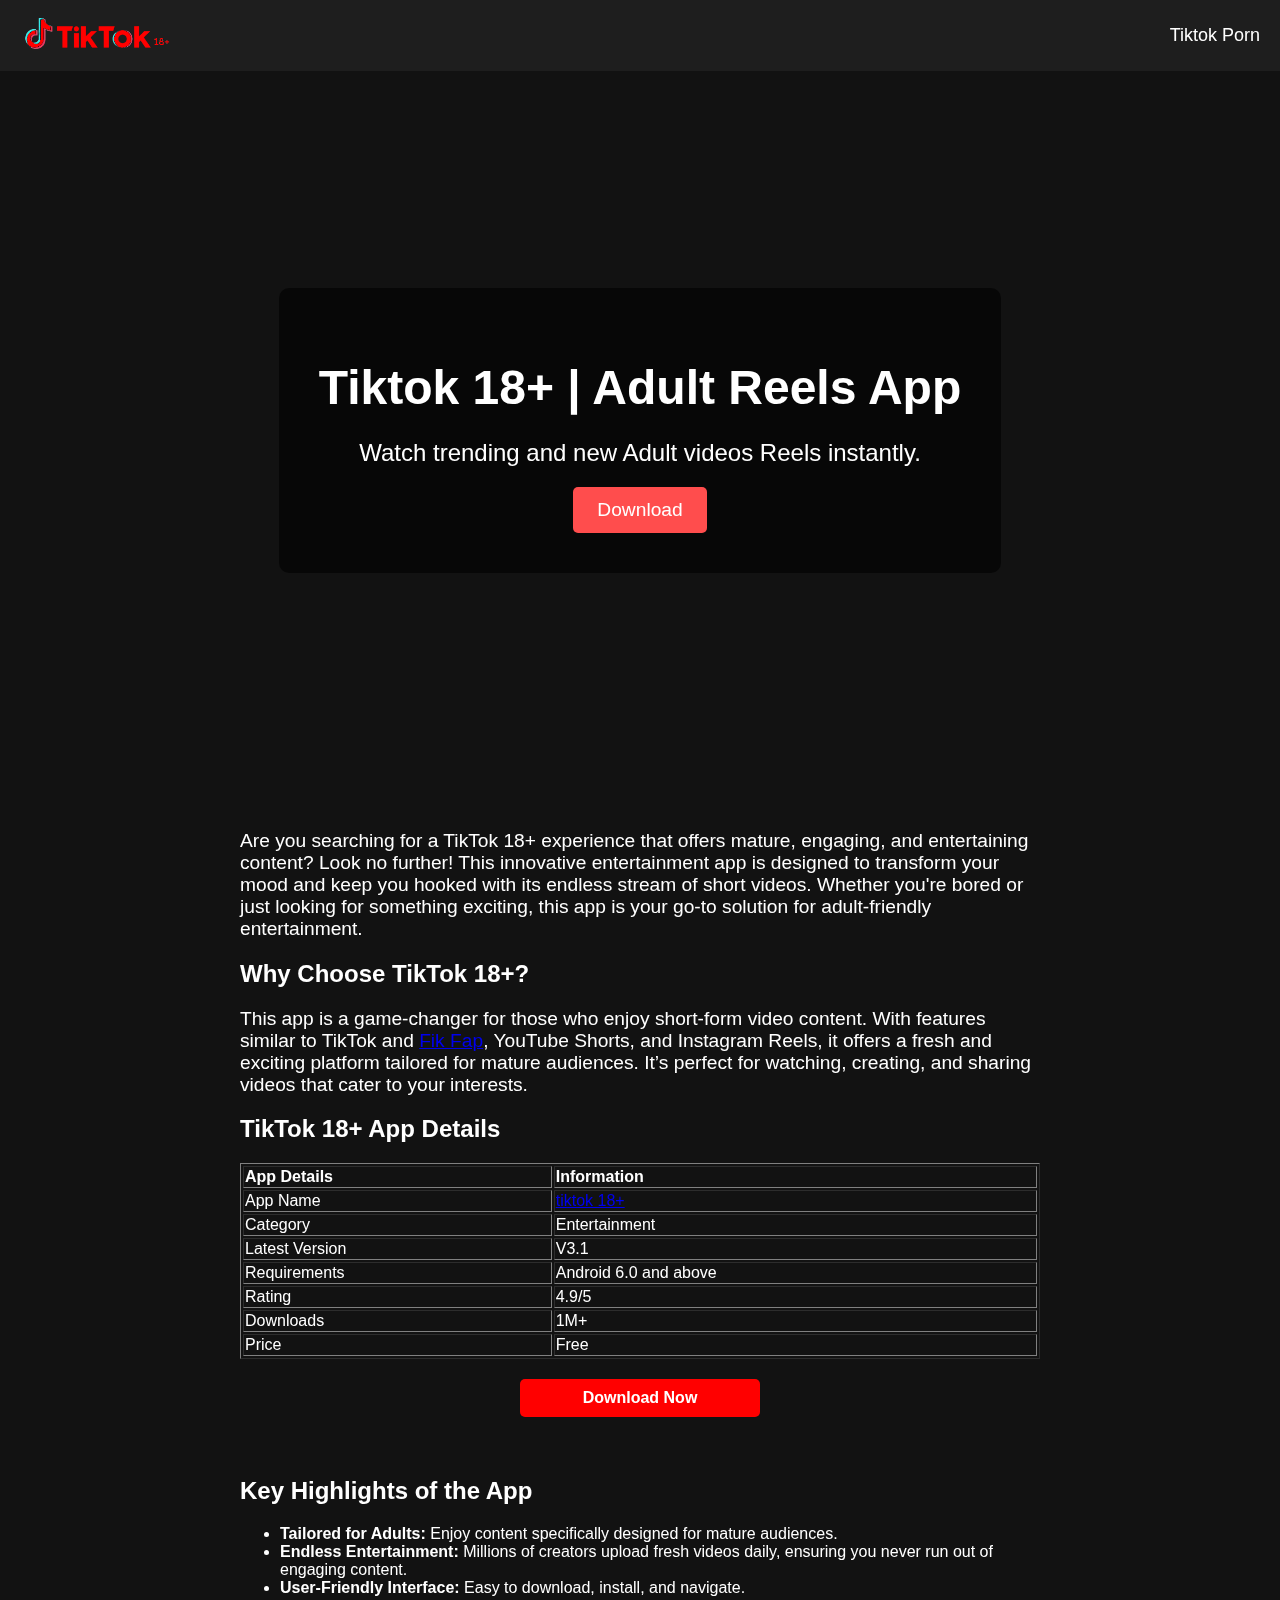
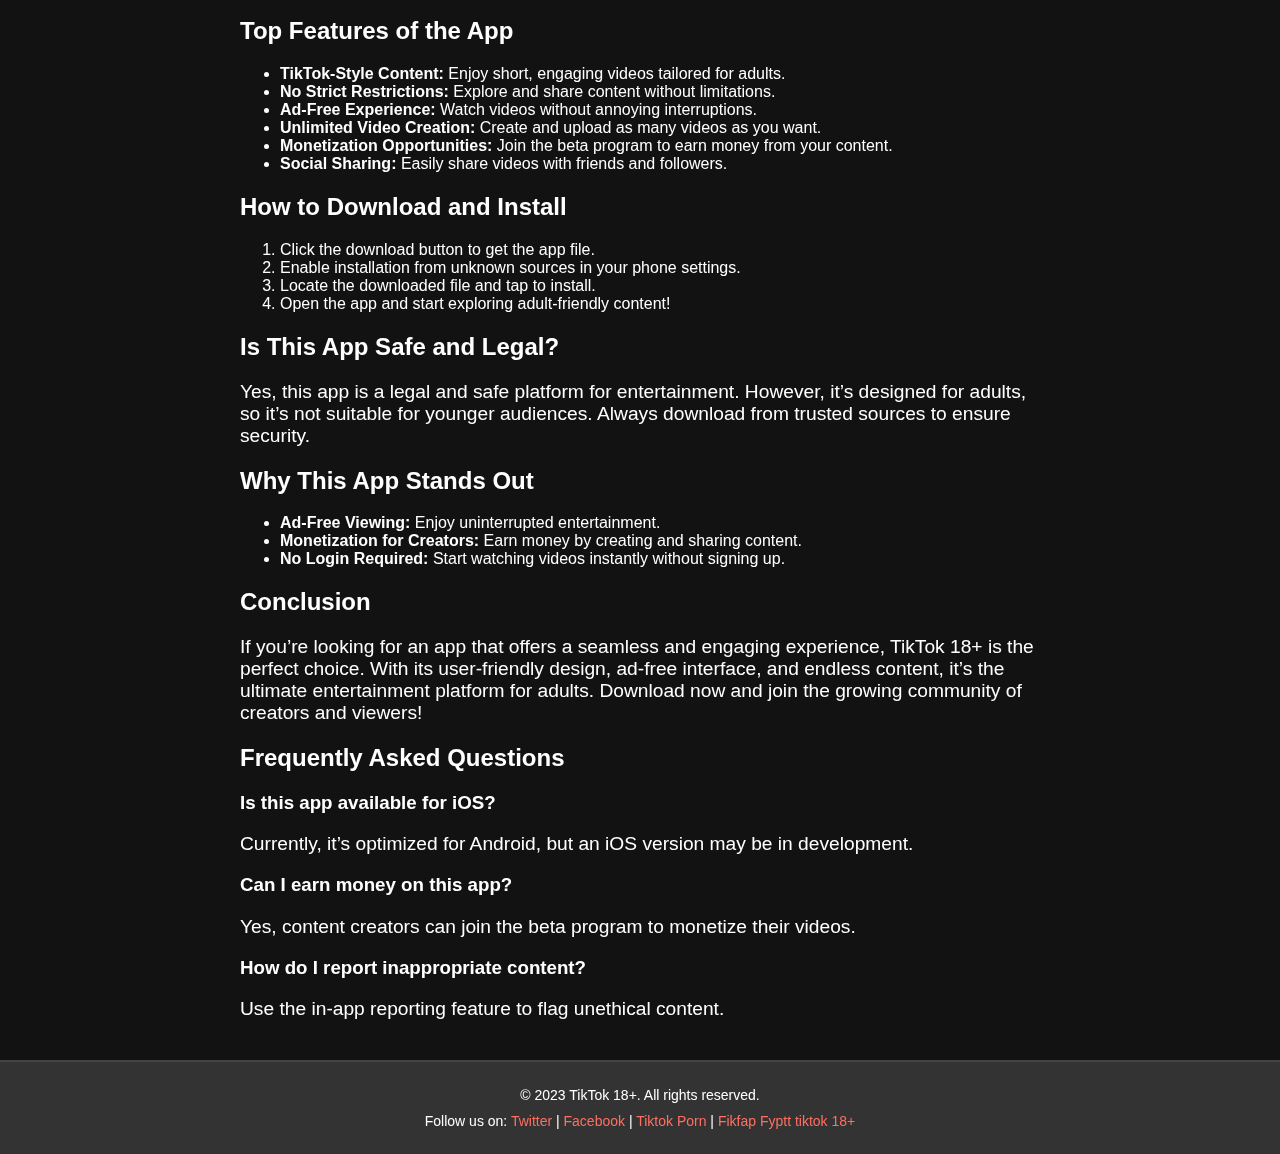
<file: index.html>
<!DOCTYPE html>
<html lang="en">
<head>
    <meta charset="UTF-8">
    <meta name="viewport" content="width=device-width, initial-scale=1.0">
    <meta name="description" content="Tiktok 18+ APK, a versatile platform for making short videos. Enjoy a smooth, ad-free experience designed to inspire and empower your content creation.">
    <meta name="keywords" content="videos, trending, upload, entertainment, tiktok18+. tiktok 18+, tiktok18 ">
    <meta name="author" content="Tiktok 18+">
    <meta property="og:title" content="Tiktok 18+ APK v2.0 Download Latest Version Free 2024">
    <meta property="og:description" content="Tiktok 18+ APK, a versatile platform for making short videos. Enjoy a smooth, ad-free experience designed to inspire and empower your content creation.">
    <meta property="og:image" content="favicon.png">
    <meta property="og:url" content="https://tiktok18apps.github.io/">
    <title>Tiktok 18+ APK v2.0 Download Latest Version Free 2024</title>
    <link rel="icon" type="image/png" href="tiktok18_featured-image.png">
    <link rel="stylesheet" href="styles.css">
    <style>
        .container, .info-section, .content-wrapper {
            max-width: 800px;
            margin: 0 auto;
            text-align: left;
        }
        .download-btn {
            display: block;
            margin: 20px auto;
            padding: 10px 20px;
            background-color: #ff0000;
            color: #fff;
            text-align: center;
            text-decoration: none;
            border-radius: 5px;
            font-weight: bold;
            width: 200px;
        }
        .content-image {
            width: 100%;
            max-width: 800px;
            display: block;
            margin: 20px auto;
            border-radius: 10px;
        }
        .logo-img {
            max-width: 100%;
            height: auto;
            width: 150px;
        }
        @media screen and (max-width: 768px) {
            .logo-img {
                width: 120px;
            }
        }
        @media screen and (max-width: 480px) {
            .logo-img {
                width: 100px;
            }
        }
    </style>
</head>
<body>
    <div class="background"></div>
    <nav class="navbar sticky">
        <a href="index.html" class="logo"><img src="modified_image.png" alt="Tiktok 18+ Logo" class="logo-img"></a>
        <button class="menu-toggle" aria-label="Toggle navigation">☰</button>
        <ul class="nav-links">
            <li><a href="https://tiktokporn.info/">Tiktok Porn</a></li>
        </ul>
    </nav>
    <header class="hero red-theme">
        <div class="hero-content">
            <h1>Tiktok 18+ | Adult Reels App</h1>
            <p>Watch trending and new Adult videos Reels instantly.</p>
            <a href="https://tiktok18xx.com/" class="cta-button">Download</a>
        </div>
    </header>
    
    <section class="home-section container">
        <p>Are you searching for a TikTok 18+ experience that offers mature, engaging, and entertaining content? Look no further! This innovative entertainment app is designed to transform your mood and keep you hooked with its endless stream of short videos. Whether you're bored or just looking for something exciting, this app is your go-to solution for adult-friendly entertainment.</p>
        <section>
            <h2>Why Choose TikTok 18+?</h2>
            <p>This app is a game-changer for those who enjoy short-form video content. With features similar to TikTok and <a href="https://fikfap18.info/">Fik Fap</a>, YouTube Shorts, and Instagram Reels, it offers a fresh and exciting platform tailored for mature audiences. It’s perfect for watching, creating, and sharing videos that cater to your interests.</p>
        </section>
        <h2>TikTok 18+ App Details</h2>
        <table border="1" width="100%">
            <tr>
                <th>App Details</th>
                <th>Information</th>
            </tr>
            <tr>
                <td>App Name</td>
                <td><a href="https://tiktok18xx.com/">tiktok 18+</a>
</td>
            </tr>
            <tr>
                <td>Category</td>
                <td>Entertainment</td>
            </tr>
            <tr>
                <td>Latest Version</td>
                <td>V3.1</td>
            </tr>
            <tr>
                <td>Requirements</td>
                <td>Android 6.0 and above</td>
            </tr>
            <tr>
                <td>Rating</td>
                <td>4.9/5</td>
            </tr>
            <tr>
                <td>Downloads</td>
                <td>1M+</td>
            </tr>
            <tr>
                <td>Price</td>
                <td>Free</td>
            </tr>
        </table>
        
        <a href="https://tiktok18xx.com/" class="download-btn">Download Now</a>
    </section>
    
    <div class="content-wrapper">
        <section>
            <h2>Key Highlights of the App</h2>
            <ul>
                <li><strong>Tailored for Adults:</strong> Enjoy content specifically designed for mature audiences.</li>
                <li><strong>Endless Entertainment:</strong> Millions of creators upload fresh videos daily, ensuring you never run out of engaging content.</li>
                <li><strong>User-Friendly Interface:</strong> Easy to download, install, and navigate.</li>
            </ul>
        </section>
        
        <section>
            <h2>Top Features of the App</h2>
            <ul>
                <li><strong>TikTok-Style Content:</strong> Enjoy short, engaging videos tailored for adults.</li>
                <li><strong>No Strict Restrictions:</strong> Explore and share content without limitations.</li>
                <li><strong>Ad-Free Experience:</strong> Watch videos without annoying interruptions.</li>
                <li><strong>Unlimited Video Creation:</strong> Create and upload as many videos as you want.</li>
                <li><strong>Monetization Opportunities:</strong> Join the beta program to earn money from your content.</li>
                <li><strong>Social Sharing:</strong> Easily share videos with friends and followers.</li>
            </ul>
        </section>

        <section>
            <h2>How to Download and Install</h2>
            <ol>
                <li>Click the download button to get the app file.</li>
                <li>Enable installation from unknown sources in your phone settings.</li>
                <li>Locate the downloaded file and tap to install.</li>
                <li>Open the app and start exploring adult-friendly content!</li>
            </ol>
        </section>

        <section>
            <h2>Is This App Safe and Legal?</h2>
            <p>Yes, this app is a legal and safe platform for entertainment. However, it’s designed for adults, so it’s not suitable for younger audiences. Always download from trusted sources to ensure security.</p>
        </section>

        <section>
            <h2>Why This App Stands Out</h2>
            <ul>
                <li><strong>Ad-Free Viewing:</strong> Enjoy uninterrupted entertainment.</li>
                <li><strong>Monetization for Creators:</strong> Earn money by creating and sharing content.</li>
                <li><strong>No Login Required:</strong> Start watching videos instantly without signing up.</li>
            </ul>
        </section>

        <section>
            <h2>Conclusion</h2>
            <p>If you’re looking for an app that offers a seamless and engaging experience, TikTok 18+ is the perfect choice. With its user-friendly design, ad-free interface, and endless content, it’s the ultimate entertainment platform for adults. Download now and join the growing community of creators and viewers!</p>
        </section>

        <section>
            <h2>Frequently Asked Questions</h2>
            <h3>Is this app available for iOS?</h3>
            <p>Currently, it’s optimized for Android, but an iOS version may be in development.</p>

            <h3>Can I earn money on this app?</h3>
            <p>Yes, content creators can join the beta program to monetize their videos.</p>

            <h3>How do I report inappropriate content?</h3>
            <p>Use the in-app reporting feature to flag unethical content.</p>
        </section>
    </div>
               
    <script>
        document.querySelector('.menu-toggle').addEventListener('click', function() {
            document.querySelector('.nav-links').classList.toggle('active');
        });
    </script>
    <style>
        /* Footer Styling */
        footer {
            background-color: #333; /* Dark background for contrast */
            color: #fff; /* White text color */
            padding: 20px 10px; /* Padding for top and bottom, with smaller side padding */
            text-align: center; /* Center-align text */
            font-family: Arial, sans-serif; /* Consistent font */
            border-top: 2px solid #444; /* Subtle border at the top */
            margin-top: 40px; /* Space above the footer */
            width: 100%; /* Ensure footer spans the full width */
            box-sizing: border-box; /* Include padding in width calculation */
        }

        footer p {
            margin: 5px 0; /* Spacing between paragraphs */
            font-size: 14px; /* Smaller font size for footer text */
        }

        footer a {
            color: #ff6f61; /* Accent color for links */
            text-decoration: none; /* Remove underline */
            transition: color 0.3s ease; /* Smooth hover effect */
        }

        footer a:hover {
            color: #ff3b2f; /* Darker accent color on hover */
        }

        footer p:last-child {
            margin-top: 10px; /* Extra spacing for the social media line */
        }

        footer a[href^="mailto:"] {
            color: #4a90e2; /* Different color for email link */
        }

        footer a[href^="mailto:"]:hover {
            color: #357abd; /* Darker color for email link on hover */
        }

        /* Responsive Design for Footer */
        @media (max-width: 768px) {
            footer {
                padding: 15px 10px; /* Reduce padding for smaller screens */
            }

            footer p {
                font-size: 12px; /* Smaller font size for mobile */
            }

            footer p:last-child {
                margin-top: 8px; /* Reduce spacing for mobile */
            }

            footer a {
                display: block; /* Stack links vertically on small screens */
                margin: 5px 0; /* Add spacing between stacked links */
            }
        }

        @media (max-width: 480px) {
            footer {
                padding: 10px 5px; /* Further reduce padding for very small screens */
            }

            footer p {
                font-size: 11px; /* Even smaller font size for very small screens */
            }

            footer p:last-child {
                margin-top: 5px; /* Further reduce spacing */
            }
        }
    </style>
    <!-- Your existing HTML content -->

    <footer>
        <p>&copy; 2023 TikTok 18+. All rights reserved.</p>
        <p>Follow us on: 
            <a href="https://twitter.com/tiktok18plus" target="_blank">Twitter</a> | 
            <a href="https://facebook.com/tiktok18plus" target="_blank">Facebook</a> |
            <a href="https://tiktokporn.info/" target="_blank">Tiktok Porn</a> |
            <a href="https://fikfap18.info/" target="_blank">Fikfap</a>
                        <a href="https://fyptt.website/" target="_blank">Fyptt</a>
            <a href="https://tik18.co/" target="_blank">tiktok 18+</a>

        </p>
    </footer>
</body>
</html>
</file>
<file: styles.css>
/* General Styles */
body {
    font-family: Arial, sans-serif;
    margin: 0;
    padding: 0;
    background-color: #121212;
    color: #fff;
}

/* Navbar Styles */
.navbar {
    display: flex;
    justify-content: space-between;
    align-items: center;
    background-color: #1e1e1e;
    padding: 15px 20px;
}

.logo {
    color: #ff4d4d;
    font-size: 24px;
    text-decoration: none;
    font-weight: bold;
}

.nav-links {
    list-style: none;
    display: flex;
    gap: 20px;
    margin: 0;
    padding: 0;
}

.nav-links li {
    display: inline;
}

.nav-links a {
    color: #fff;
    text-decoration: none;
    font-size: 18px;
    transition: color 0.3s ease;
}

.nav-links a:hover {
    color: #ff4d4d;
}

/* Container */
.container {
    max-width: 1200px;
    margin: auto;
    padding: 20px;
    text-align: center;
}

h1 {
    font-size: 2.5rem;
    margin-bottom: 10px;
}

p {
    font-size: 1.2rem;
}
/* Background Styling */
.background {
    position: fixed;
    top: 0;
    left: 0;
    width: 100%;
    height: 100%;
    background: url('https://img.freepik.com/free-vector/night-ocean-landscape-full-moon-stars-shine_107791-7397.jpg') no-repeat center center/cover;
    filter: blur(10px);
    z-index: -1;
}
/* Hero Section */
.hero {
    display: flex;
    justify-content: center;
    align-items: center;
    height: 80vh;
    text-align: center;
    color: #fff;
    position: relative;
    z-index: 1;
}

.hero-content {
    background: rgba(0, 0, 0, 0.6);
    padding: 40px;
    border-radius: 10px;
}

.hero h1 {
    font-size: 3rem;
    margin-bottom: 10px;
}

.hero p {
    font-size: 1.5rem;
    margin-bottom: 20px;
}

.cta-button {
    display: inline-block;
    padding: 12px 24px;
    background-color: #ff4d4d;
    color: white;
    text-decoration: none;
    font-size: 1.2rem;
    border-radius: 5px;
    transition: 0.3s;
}

.cta-button:hover {
    background-color: #ff1a1a;
}
/* Responsive Navigation */
.menu-toggle {
    display: none;
    font-size: 24px;
    background: none;
    border: none;
    color: white;
    cursor: pointer;
}

@media (max-width: 768px) {
    .menu-toggle {
        display: block;
    }
    .nav-links {
        display: none;
        flex-direction: column;
        background-color: rgba(0, 0, 0, 0.9);
        position: absolute;
        top: 60px;
        right: 0;
        width: 100%;
        text-align: center;
        padding: 10px 0;
    }
    .nav-links.active {
        display: flex;
    }
    /* Footer Styling */
footer {
    background-color: #333; /* Dark background for contrast */
    color: #fff; /* White text color */
    padding: 20px 0; /* Padding for top and bottom */
    text-align: center; /* Center-align text */
    font-family: Arial, sans-serif; /* Consistent font */
    border-top: 2px solid #444; /* Subtle border at the top */
    margin-top: 40px; /* Space above the footer */
}

footer p {
    margin: 5px 0; /* Spacing between paragraphs */
    font-size: 14px; /* Smaller font size for footer text */
}

footer a {
    color: #ff6f61; /* Accent color for links */
    text-decoration: none; /* Remove underline */
    transition: color 0.3s ease; /* Smooth hover effect */
}

footer a:hover {
    color: #ff3b2f; /* Darker accent color on hover */
}

footer p:last-child {
    margin-top: 10px; /* Extra spacing for the social media line */
}

footer a[href^="mailto:"] {
    color: #4a90e2; /* Different color for email link */
}

footer a[href^="mailto:"]:hover {
    color: #357abd; /* Darker color for email link on hover */
}
    .nav-links li {
        margin: 10px 0;
    }
}
</file>
